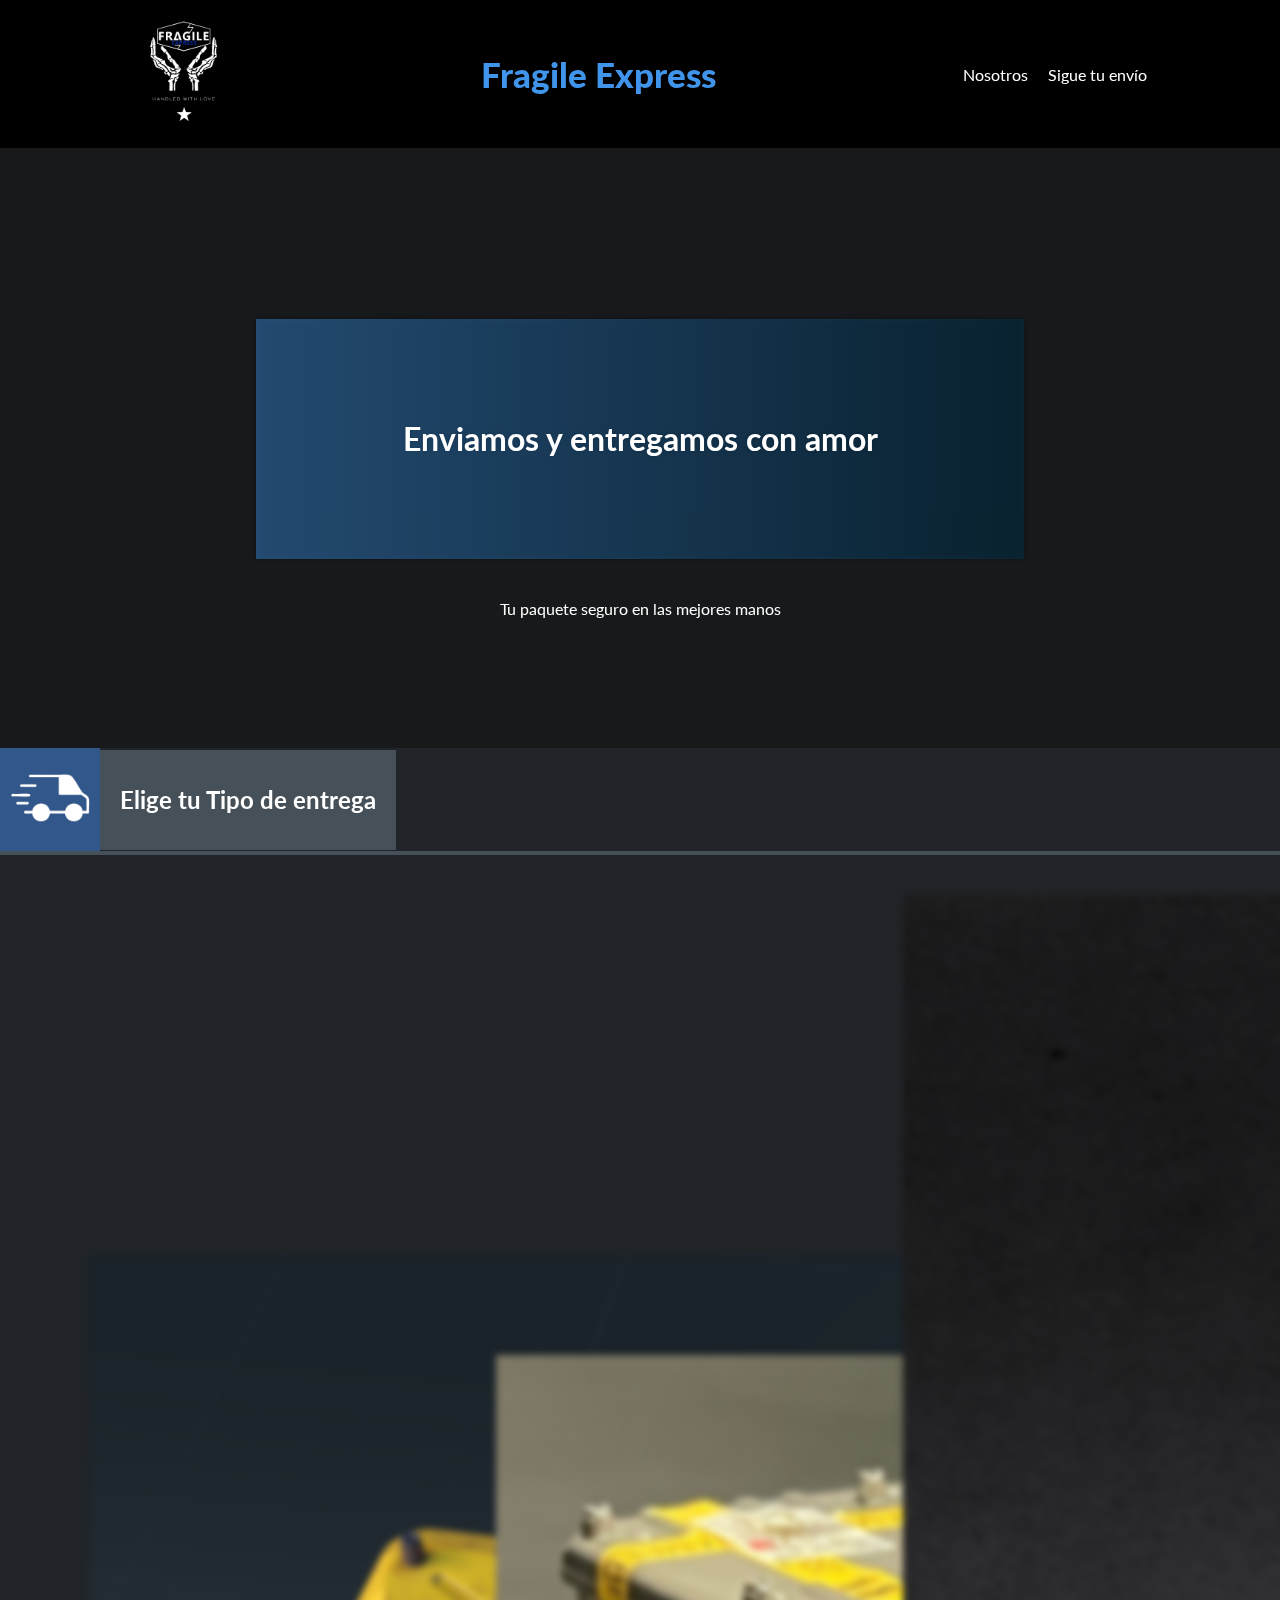
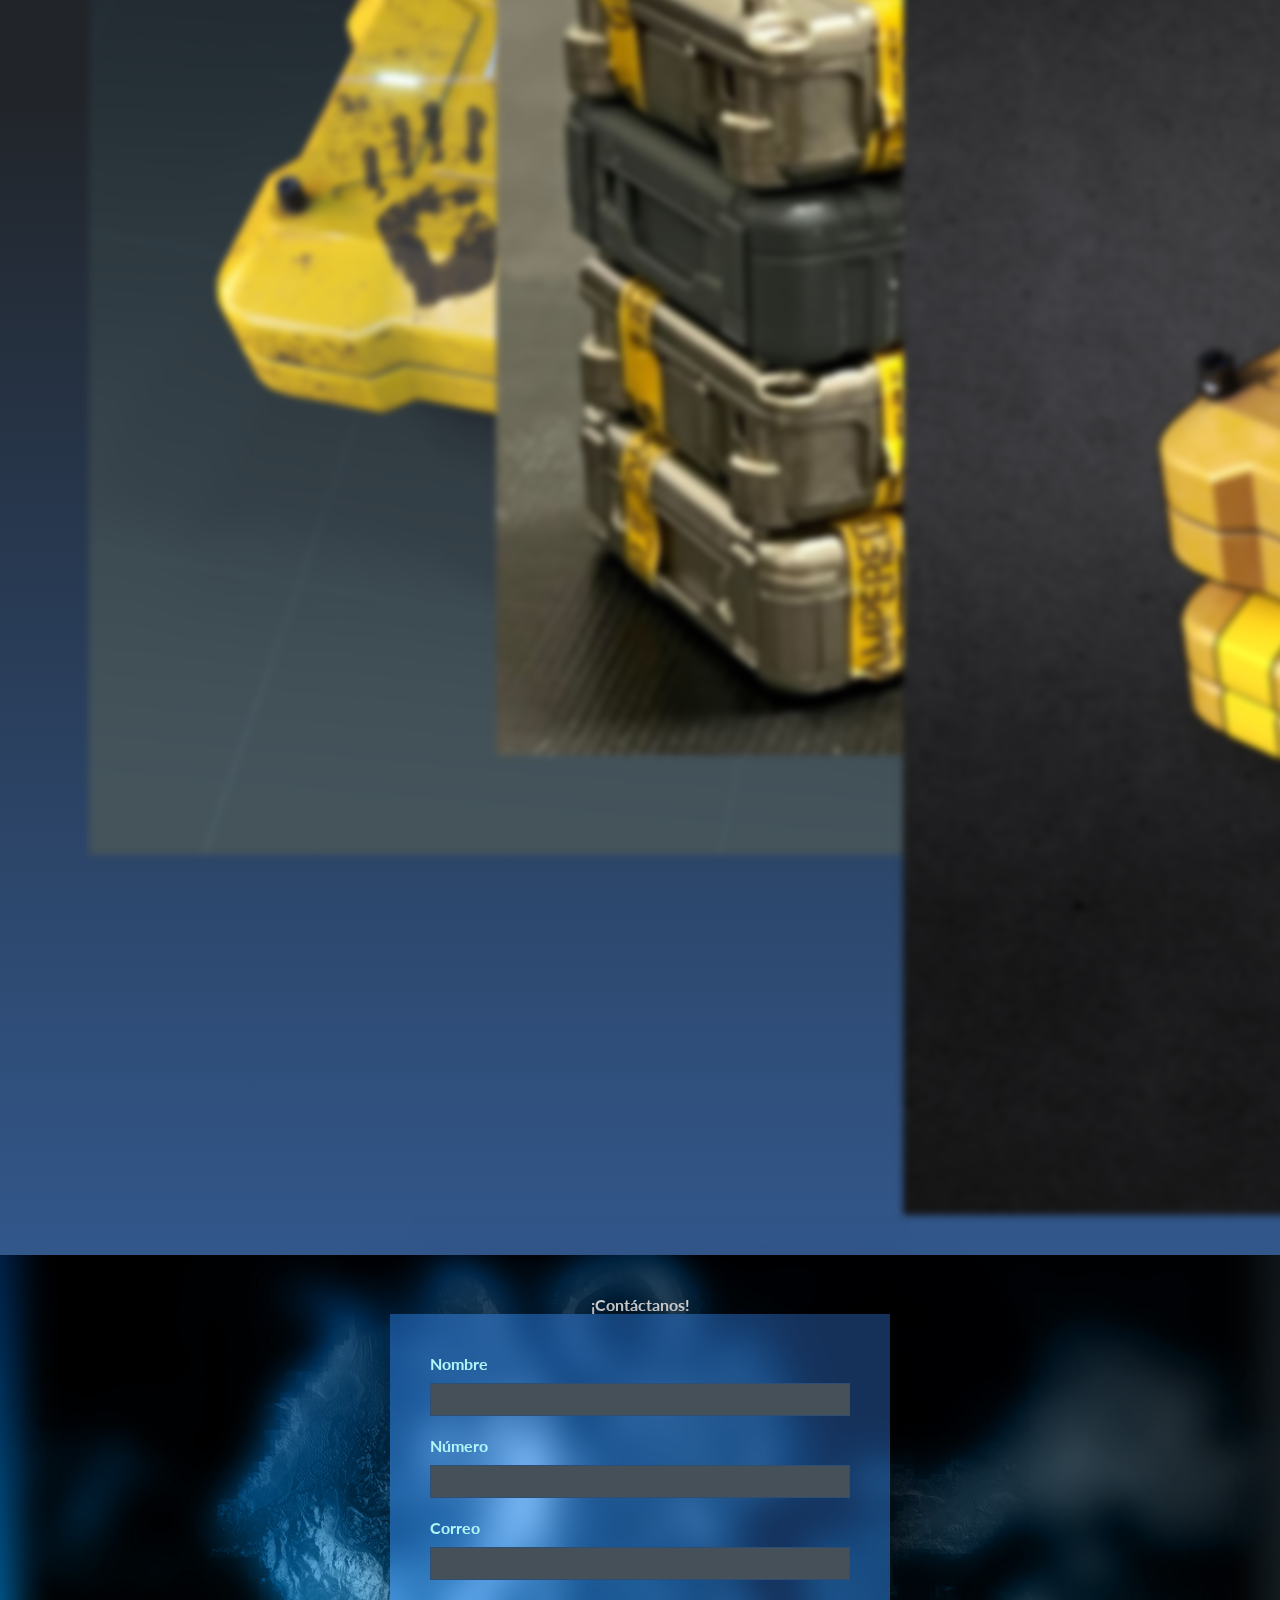
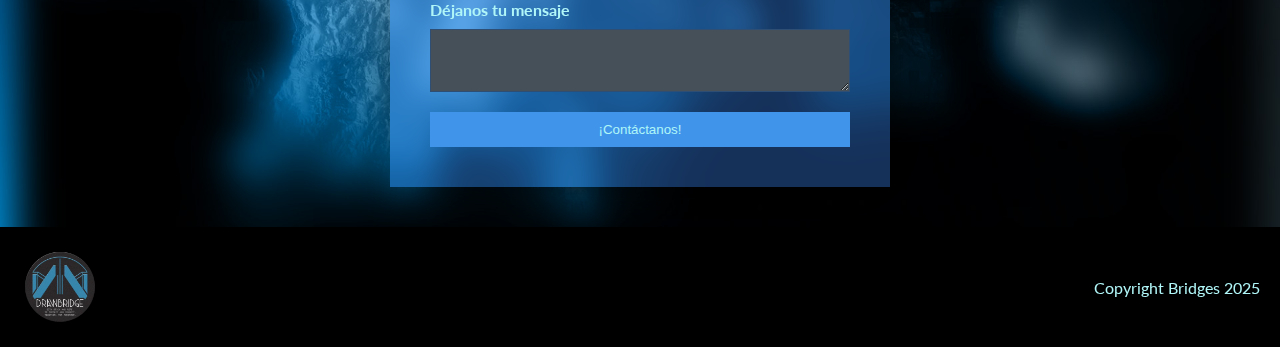
<file: index.html>
<!DOCTYPE html>
<html lang="en">
<head>
    <meta charset="UTF-8">
    <meta name="viewport" content="width=device-width, initial-scale=1.0">
    <title>Fragile Express</title>
    <meta name="description" content="Fragile Express - Servicio de envíos confiable y seguro para tus paquetes. Rastrea tu envío y contáctanos para más información.">

    <!-- Favicon -->
     <link rel="icon" type="/img/icon.png" href="./img/icon.png">

    <!-- Fuente -->
    <link rel="preconnect" href="https://fonts.googleapis.com">
    <link rel="preconnect" href="https://fonts.gstatic.com" crossorigin>
    <link href="https://fonts.googleapis.com/css2?family=Lato:ital,wght@0,100;0,300;0,400;0,700;0,900;1,100;1,300;1,400;1,700;1,900&display=swap" rel="stylesheet">

    <!-- Bootstrap -->
    <link href="https://cdn.jsdelivr.net/npm/bootstrap@5.3.0/dist/css/bootstrap.min.css" rel="stylesheet" integrity="sha384-9ndCyUaIbzAi2FUVXJi0CjmCapSmO7SnpJef0486qhLnuZ2cdeRhO02iuK6FUUVM" crossorigin="anonymous">

    <!-- CSS -->
    <link rel="stylesheet" href="./css/main.css">
</head>
<body>
    
    <!-- Header -->
    <header id="main-header">
        <div class="header-container">
            <a href="#" class="logo-link">
                <img id="logo" src="./img/logomain.webp" alt="Logo Fragile Express">
            </a>
            <p class="site-title">Fragile Express</p>
            <nav class="main-nav">
                <a class="nav-link" href="./pages/nosotros.html">Nosotros</a>
                <a class="nav-link" href="./pages/siguetuenvio.html">Sigue tu envío</a>
            </nav>
        </div>
    </header>

    <!-- Main Content -->
    <main>
        <!-- Sección principal -->
        <section id="cuerpo">
            <div class="textocuerpo">
                <h1>Enviamos y entregamos con amor</h1>
            </div>
            <div>
                <p>
                    Tu paquete seguro en las mejores manos
                </p>
            </div>
        </section>

        <!-- Cards de entrega -->
        <div>
            <div class="flex-entrega">
                <div class="fondo-entrega" >
                <img class="entregaico" src="./img/entrega.png" alt="">
                </div>
                <div>
                    <section id="entregas">
                        <div class="titulocard">
                            <h2>Elige tu Tipo de entrega</h2>
                        </div> 
                    </section>   
                </div>
            </div>
            
            <div class="bar">
            </div>
        </div> 
            <div class="fondocard">
                <!-- Card Bootstrap -->
                <div class="card card-paquete" style="width: 18rem;">
                    <img src="./img/paqpeque.jpg" class="card-img-top imagen-card" alt="Paquete pequeño">
                    <p class="head-text">Detalles</p>
                    <div class="card-body">
                        <div class="sub">
                        <img class="box-icon" src="./img/box-icon.svg" alt="">
                        <h5 class="card-title">
                        Paquetes Pequeños</h5>    
                        </div>
                        <p class="card-text">Para tus entregas rápidas y de poco esfuerzo</p>
                        <a href="#contacto" class="btn btn-primary btn-card">Contratar</a>
                    </div>
                </div>

                <div class="card card-paquete" style="width: 18rem;">
                    
                    <img src="./img/pqdmed.jpg" class="card-img-top imagen-card" alt="Paquete mediano">
                    <p class="head-text">Detalles</p>
                    <div class="card-body">
                        <div class="sub">
                        <img class="box-icon" src="./img/box-icon.svg" alt="">
                        <h5 class="card-title">
                        Paquetes Medianos</h5>    
                        </div>
                        <p class="card-text">Entregas que requieren esfuerzo</p>
                        <a href="#contacto" class="btn btn-primary btn-card">Contratar</a>
                    </div>
                </div>

                <div class="card card-paquete" style="width: 18rem;">
                    
                    <img src="./img/paqgrande.jpg" class="card-img-top imagen-card" alt="Paquete mediano">
                    <p class="head-text">Detalles</p>
                    <div class="card-body">
                        <div class="sub">
                        <img class="box-icon" src="./img/box-icon.svg" alt="">
                        <h5 class="card-title">
                        Paquetes Grandes</h5>    
                        </div>
                        <p class="card-text">Utilizaremos transporte de Porters</p>
                        <a href="#contacto" class="btn btn-primary btn-card">Contratar</a>
                    </div>
                </div>
                
            </div>
        </section>

        <!-- Formulario de contacto -->
        <section id="contacto">
            <h4>¡Contáctanos!</h4>
            <form action="" class="form-contacto">
                <label for="nombre">Nombre</label>
                <input type="text" id="nombre" name="nombre">

                <label for="tel">Número</label>
                <input type="telephone" id="tel" name="tel">

                <label for="mail">Correo</label>
                <input type="email" id="mail" name="mail">

                <label for="mensaje">Déjanos tu mensaje</label>
                <textarea id="mensaje" name="mensaje" cols="10" rows="3"></textarea>
                <button class="btn-card formbutt" type="submit" form="form1">¡Contáctanos!</button>
            </form>
        </section>
    </main>

    <!-- Footer -->
    <footer id="footer">
        <div class="footer-container">
            <img src="./img/logo footer.webp" alt="Logo Footer" class="footer-logo">
            <nav class="footer-nav">
                <ul class="footer-list">
                    <li><a href="#">Copyright Bridges 2025</a></li>
                </ul>
            </nav>
        </div>
    </footer>

    <!-- Bootstrap JS -->
    <script src="https://cdn.jsdelivr.net/npm/bootstrap@5.3.8/dist/js/bootstrap.bundle.min.js" integrity="sha384-FKyoEForCGlyvwx9Hj09JcYn3nv7wiPVlz7YYwJrWVcXK/BmnVDxM+D2scQbITxI" crossorigin="anonymous"></script>
</body>
</html>
</file>
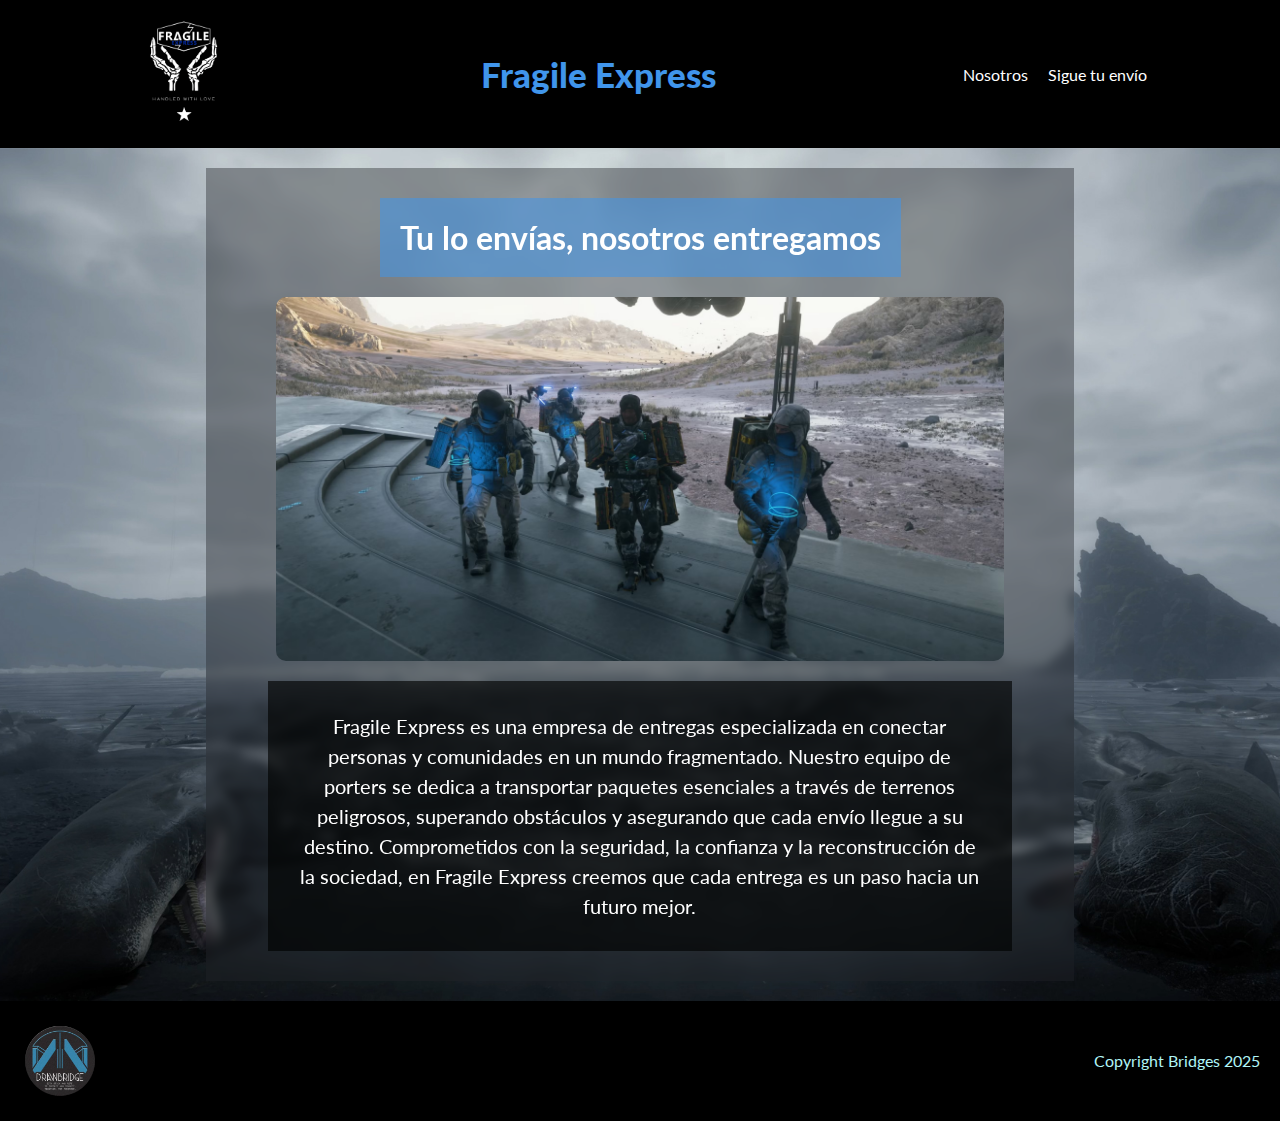
<file: pages/nosotros.html>
<!DOCTYPE html>
<html lang="en">
<head>
    <meta charset="UTF-8">
    <meta name="viewport" content="width=device-width, initial-scale=1.0">
    <title>Fragile Express</title>
    <meta name="description" content="Fragile Express - Servicio de envíos confiable y seguro para tus paquetes. Rastrea tu envío y contáctanos para más información.">
    
    <!-- Favicon -->
    <link rel="icon" type="/img/icon.png" href="./img/icon.png">


    
    <!-- Bootstrap -->
    <link href="https://cdn.jsdelivr.net/npm/bootstrap@5.3.0/dist/css/bootstrap.min.css" rel="stylesheet" integrity="sha384-9ndCyUaIbzAi2FUVXJi0CjmCapSmO7SnpJef0486qhLnuZ2cdeRhO02iuK6FUUVM" crossorigin="anonymous">

    <!-- CSS -->
    <link rel="stylesheet" href="../css/main.css">
    
    <!-- Fuente -->
    <link rel="preconnect" href="https://fonts.googleapis.com">
    <link rel="preconnect" href="https://fonts.gstatic.com" crossorigin>
    <link href="https://fonts.googleapis.com/css2?family=Lato:ital,wght@0,100;0,300;0,400;0,700;0,900;1,100;1,300;1,400;1,700;1,900&display=swap" rel="stylesheet">
</head>
<body>
    <!-- Header -->
    <header id="main-header">
        <div class="header-container">
            <a href="../index.html" class="logo-link">
                <img id="logo" src="../img/logomain.webp" alt="Logo Fragile Express">
            </a>
            <p class="site-title">Fragile Express</p>
            <nav class="main-nav">
                <a class="nav-link" href="#">Nosotros</a>
                <a class="nav-link" href="../pages/siguetuenvio.html">Sigue tu envío</a>
            </nav>
        </div>
    </header>

    <!-- Main Content -->
    <main>
        <section id="nosotros">
            <div class="contenido-noso">
                <h1>Tu lo envías, nosotros entregamos</h1>
                <img class="imagenporter" src="../img/porters.avif" alt="Porters Fragile Express">
                <p class="parrafo">
                    Fragile Express es una empresa de entregas especializada en conectar personas y comunidades en un mundo fragmentado. Nuestro equipo de porters se dedica a transportar paquetes esenciales a través de terrenos peligrosos, superando obstáculos y asegurando que cada envío llegue a su destino. Comprometidos con la seguridad, la confianza y la reconstrucción de la sociedad, en Fragile Express creemos que cada entrega es un paso hacia un futuro mejor.
                </p>
            </div>
        </section>
    </main>

    <!-- Footer -->
    <footer id="footer">
        <div class="footer-container">
            <img src="../img/logo footer.webp" alt="Logo Footer" class="footer-logo">
            <nav class="footer-nav">
                <ul class="footer-list">
                    <li><a href="#">Copyright Bridges 2025</a></li>
                </ul>
            </nav>
        </div>
    </footer>

    <!-- Bootstrap JS -->
    <script src="https://cdn.jsdelivr.net/npm/bootstrap@5.3.8/dist/js/bootstrap.bundle.min.js" integrity="sha384-FKyoEForCGlyvwx9Hj09JcYn3nv7wiPVlz7YYwJrWVcXK/BmnVDxM+D2scQbITxI" crossorigin="anonymous"></script>
</body>
</html>
</file>
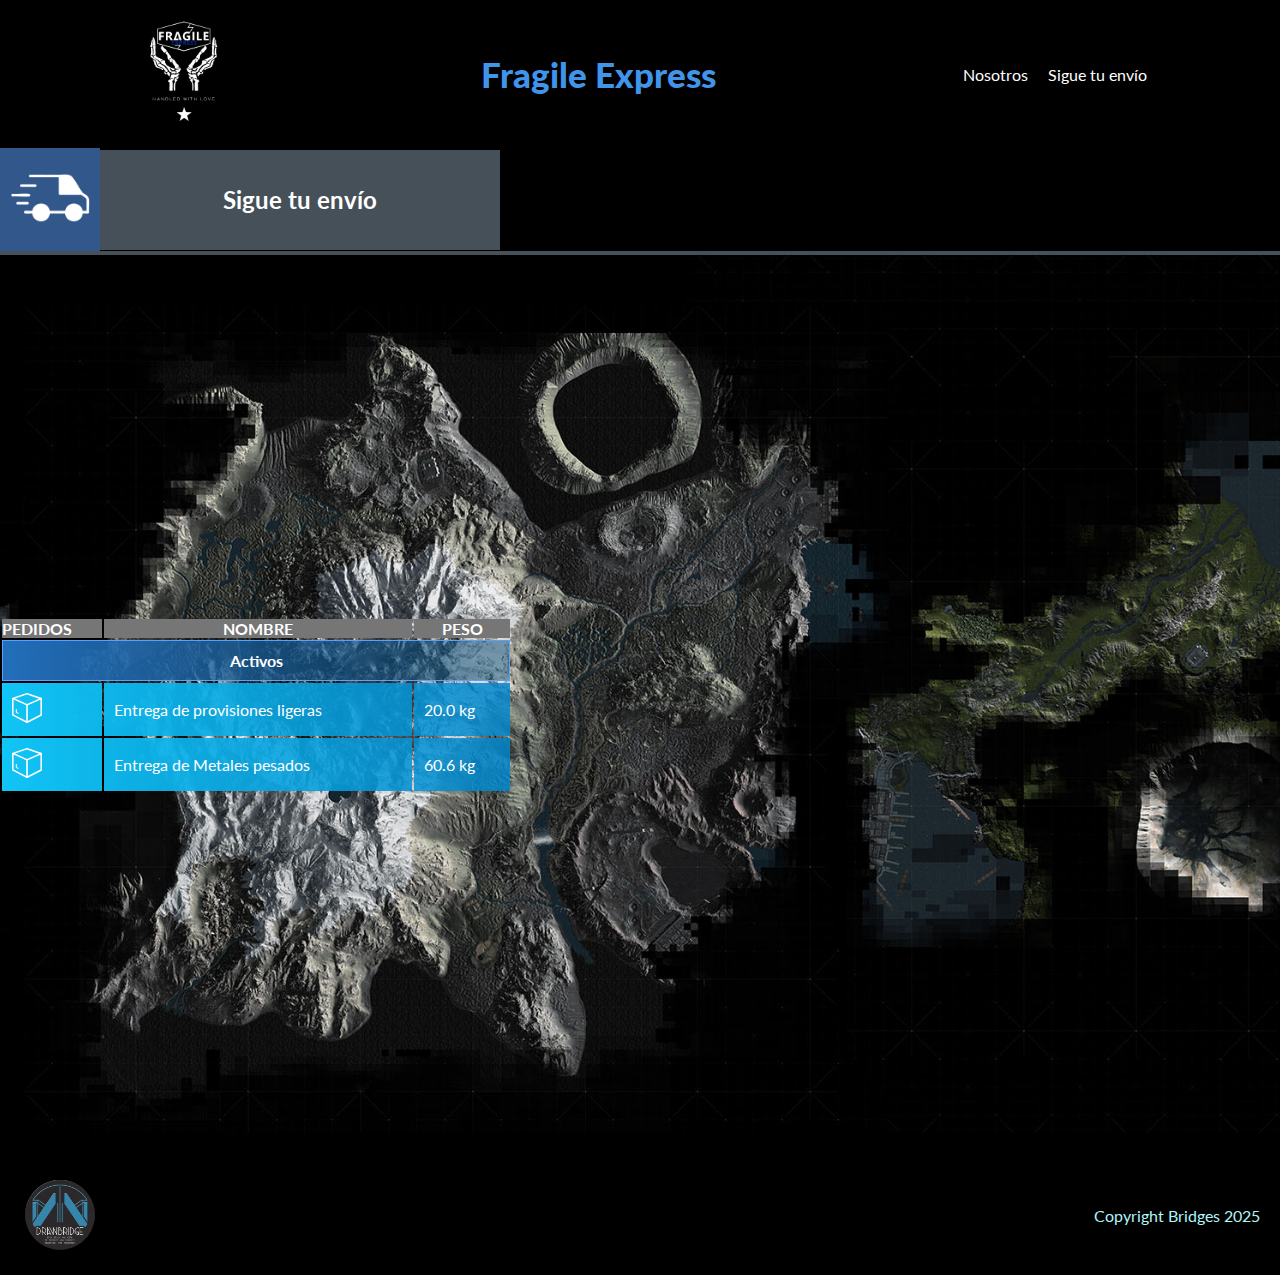
<file: pages/siguetuenvio.html>
<!DOCTYPE html>
<html lang="en">
<head>
    <meta charset="UTF-8">
    <meta name="viewport" content="width=device-width, initial-scale=1.0">
    <title>Fragile Express</title>
    <meta name="description" content="Sigue tu envío desde aquí! Rastrea el estado de tu paquete con Fragile Express y mantente informado en todo momento.">
    
    <!-- Favicon -->
     <link rel="icon" type="/img/icon.png" href="./img/icon.png">


    <!-- Bootstrap -->
    <link href="https://cdn.jsdelivr.net/npm/bootstrap@5.3.0/dist/css/bootstrap.min.css" rel="stylesheet" integrity="sha384-9ndCyUaIbzAi2FUVXJi0CjmCapSmO7SnpJef0486qhLnuZ2cdeRhO02iuK6FUUVM" crossorigin="anonymous">
    
    <!-- CSS -->
    <link rel="stylesheet" href="../css/main.css">
    
    <!-- Fuente -->
    <link rel="preconnect" href="https://fonts.googleapis.com">
    <link rel="preconnect" href="https://fonts.gstatic.com" crossorigin>
    <link href="https://fonts.googleapis.com/css2?family=Lato:ital,wght@0,100;0,300;0,400;0,700;0,900;1,100;1,300;1,400;1,700;1,900&display=swap" rel="stylesheet">
</head>
<body>
    <!-- Header -->
    <header id="main-header">
        <div class="header-container">
            <a href="../index.html" class="logo-link">
                <img id="logo" src="../img/logomain.webp" alt="Logo Fragile Express">
            </a>
            <p class="site-title">Fragile Express</p>
            <nav class="main-nav">
                <a class="nav-link" href="../pages/nosotros.html">Nosotros</a>
                <a class="nav-link" href="#">Sigue tu envío</a>
            </nav>
        </div>
    </header>

    <!-- Main Content -->
    <main id="mapaenvio">
        <div>
            <div class="flex-entrega">
                <div class="fondo-entrega" >
                <img class="entregaico" src="../img/entrega.png" alt="">
                </div>
                <div>
                    <section id="entregas">
                    <div class="titulocard">
                        <h2>Sigue tu envío</h2>
                    </div>    
                </div>
            </div>
            
            <div class="bar">
            </div>
        </div> 
        <div class="fondo-map">
            <div class="menu-map">
                <table class="tabla-simp">
                    <tr class="head-style">
                        <th class="columna1">PEDIDOS</th>
                        <th>NOMBRE</th>
                        <th>PESO</th>
                    </tr>
                    <tr>
                        <th class="fila-activos"  colspan="3">Activos</th>
                    </tr>
                    <tr class="fila-pedido">
                        <td class="envios"><img class="icon-map" src="../img/box-icon.svg" alt=""></td>
                        <td class="envios">Entrega de provisiones ligeras</td>
                        <td class="envios">20.0 kg</td>
                    </tr>
                    <tr class="fila-pedido">
                        <td class="envios"><img class="icon-map" src="../img/box-icon.svg" alt=""></td>
                        <td class="envios">Entrega de Metales pesados</td>
                        <td class="envios">60.6 kg</td>
                    </tr>
                </table>
            </div>
        </div>
      
    </main>

    <!-- Footer -->
    <footer id="footer">
        <div class="footer-container">
            <img src="../img/logo footer.webp" alt="Logo Footer" class="footer-logo">
            <nav class="footer-nav">
                <ul class="footer-list">
                    <li><a href="#">Copyright Bridges 2025</a></li>
                </ul>
            </nav>
        </div>
    </footer>

    <!-- Bootstrap JS -->
    <script src="https://cdn.jsdelivr.net/npm/bootstrap@5.3.8/dist/js/bootstrap.bundle.min.js" integrity="sha384-FKyoEForCGlyvwx9Hj09JcYn3nv7wiPVlz7YYwJrWVcXK/BmnVDxM+D2scQbITxI" crossorigin="anonymous"></script>
</body>
</html>
</file>
<file: css/main.css>
/*reset*/
* {
  margin: 0;
  padding: 0;
  box-sizing: border-box;
}

/*vaariables colores*/
:root {
  --color-primario: #32578b;
  --color-secundario: #212428;
  --color-terciario: #2e4f73;
  --color-cuartario: #465058;
  --color-quinto: #b0f5f7;
  --color-sexto: #4095eb;
  --color-blanco: #fff;
  --color-negro: #000;
}

/*body*/
body {
  font-family: "Lato", sans-serif;
  background-color: var(--color-secundario);
  color: var(--color-blanco);
}

/*header*/
#main-header {
  background-color: var(--color-negro);
  color: var(--color-blanco);
  padding: 10px;
  position: sticky;
  top: 0;
  z-index: 1;
}
#main-header .header-container {
  display: flex;
  justify-content: space-around;
  align-items: center;
  flex-wrap: wrap;
}
#main-header .header-container .logo-link #logo {
  width: 100px;
}
#main-header .header-container .site-title {
  font-size: 35px;
  font-weight: 900;
  color: var(--color-sexto);
}
#main-header .header-container .main-nav {
  display: flex;
  gap: 20px;
}
#main-header .header-container .main-nav .nav-link {
  text-decoration: none;
  color: var(--color-blanco);
}

/*tag solo*/
h1 {
  font-weight: 700;
  text-align: center;
  margin-bottom: 0;
}

p {
  text-align: center;
  color: var(--color-blanco);
}

/*main*/
#cuerpo {
  box-shadow: inset 0 0 0 50vw rgba(0, 0, 0, 0.3);
  background: url(https://cdn0.tnwcdn.com/wp-content/blogs.dir/1/files/2019/10/DEST_Screen_PS4Pro_4K_E32018_00004_1528773007.jpg);
  background-size: cover;
  background-position: center;
  height: 600px;
  display: flex;
  flex-direction: column;
  justify-content: center;
  align-items: center;
}
#cuerpo .textocuerpo:hover {
  background-color: rgba(33, 128, 252, 0.4980392157);
}
#cuerpo .textocuerpo {
  transition: 1.5s;
  width: 60%;
  height: 40%;
  background: linear-gradient(90deg, rgba(64, 150, 235, 0.445) 0%, rgba(0, 66, 102, 0.363) 100%);
  margin: 40px;
  padding: 30px;
  display: flex;
  flex-direction: column;
  align-items: center;
  justify-content: center;
  backdrop-filter: blur(5px);
  filter: drop-shadow(0px 0px 2px var(--color-negro));
}
#cuerpo .textocuerpo h2 {
  font-size: 50px;
}
#cuerpo .textocuerpo p {
  font-size: 24px;
}

/*titulo entrega*/
.flex-entrega {
  display: flex;
  align-items: center;
}
.flex-entrega .fondo-entrega {
  background-color: var(--color-primario);
  padding: 10px;
}
.flex-entrega .fondo-entrega .entregaico {
  width: 80px;
}
.flex-entrega #entregas .titulocard {
  background-color: var(--color-cuartario);
  color: var(--color-blanco);
  padding: 20px;
  display: flex;
  justify-content: center;
  align-items: center;
  height: 100px;
}
.flex-entrega #entregas .titulocard h2 {
  font-weight: 700;
  text-align: center;
  margin-bottom: 0;
}

.bar {
  border-style: solid;
  border-width: 2px;
  border-color: var(--color-cuartario);
}

/*cards entrega*/
.fondocard {
  display: flex;
  flex-wrap: wrap;
  gap: 20px;
  align-items: center;
  padding: 40px;
  justify-content: space-around;
  background: linear-gradient(0deg, var(--color-primario) 0%, var(--color-secundario) 59%);
}
.fondocard .card-paquete {
  display: flex;
  background-color: rgba(255, 255, 255, 0);
  border: 0;
  width: 33%;
  border: #fff;
}
.fondocard .card-paquete .imagen-card {
  transition: transform 0.2s;
  filter: blur(3.5px);
}
.fondocard .card-paquete .imagen-card:hover {
  filter: blur(0px);
}
.fondocard .card-paquete .head-text {
  text-align: left;
  text-transform: uppercase;
  background-color: rgba(118, 118, 118, 0.405);
  margin-bottom: 0;
}
.fondocard .card-paquete .card-body:hover {
  transform: scale(1.1); /* (150% zoom - Note: if the zoom is too large, it will go outside of the viewport) */
}
.fondocard .card-paquete .card-body {
  transition: transform 0.2s;
  display: flex;
  flex-direction: column;
  text-align: center;
  padding: 10px;
}
.fondocard .card-paquete .card-body .sub {
  column-gap: 20px;
  display: flex;
  flex-direction: row;
  align-items: center;
  padding-bottom: 10px;
}
.fondocard .card-paquete .card-body .sub .box-icon {
  fill: white;
  width: 30px;
}
.fondocard .card-paquete .card-body .sub .card-title {
  color: white;
  font-weight: bold;
}
.fondocard .card-paquete .card-body .card-text {
  border-bottom: solid 1px var(--color-blanco);
  padding-bottom: 10px;
  margin-bottom: 0;
  text-align: left;
  color: #c4c4c4;
}
.fondocard .card-paquete .card-body .btn-card {
  margin-top: 10px;
  border-radius: 0;
  background-color: var(--color-sexto);
}

/*contacto*/
#contacto {
  padding: 40px;
  display: flex;
  flex-direction: column;
  align-items: center;
  background: url(../img/form-back.jpg);
  background-repeat: no-repeat;
  background-size: cover;
  background-position: center;
}
#contacto .form-contacto {
  display: flex;
  flex-direction: column;
  gap: 10px;
  width: 500px;
  padding: 40px;
  backdrop-filter: blur(15px);
  background-color: rgba(59, 140, 255, 0.3490196078);
  box-shadow: 20px 20px 80px rgba(0, 0, 0, 0.8666666667);
}
#contacto .form-contacto label {
  font-weight: 700;
  color: var(--color-quinto);
}
#contacto .form-contacto input, #contacto .form-contacto textarea {
  border: 1px solid var(--color-terciario);
  padding: 8px;
  margin-bottom: 10px;
  background-color: var(--color-cuartario);
  color: var(--color-blanco);
}
#contacto .form-contacto .formbutt:hover {
  background-color: #2e4f73;
}
#contacto .form-contacto .formbutt {
  background-color: #4095eb;
  color: var(--color-quinto);
  border-style: none;
  padding: 10px;
}

/*footer*/
#footer {
  background-color: var(--color-negro);
  color: var(--color-blanco);
  padding: 20px;
}
#footer .footer-container {
  display: flex;
  align-items: center;
  justify-content: space-between;
  flex-wrap: wrap;
}
#footer .footer-container .footer-logo {
  width: 80px;
}
#footer .footer-container .footer-list {
  display: flex;
  gap: 20px;
  list-style: none;
}
#footer .footer-container .footer-list a {
  color: var(--color-quinto);
  text-decoration: none;
}

/*Responsive queries*/
@media (max-width: 768px) {
  #cuerpo {
    height: 360px;
  }
  #cuerpo .textocuerpo {
    width: 80%;
    height: 45%;
  }
  #cuerpo .textocuerpo h2 {
    font-size: 35px;
  }
  .fondocard .card-paquete .imagen-card {
    filter: blur(0px);
  }
  #contacto .form-contacto {
    width: 100%;
  }
  .footer .footer-container {
    display: flex;
    align-items: center;
    justify-content: center;
    flex-wrap: wrap;
  }
}
/*pagina nosotros*/
#nosotros {
  background: url(../img/nosotrosback.jpg);
  display: flex;
  flex-direction: column;
  align-items: center;
  width: 100%;
  height: 90%;
  padding: 20px;
  justify-content: space-between;
  background-size: cover;
  background-position: center;
}
#nosotros .contenido-noso {
  width: 70%;
  background-color: rgba(33, 36, 40, 0.4);
  padding: 30px;
  display: flex;
  flex-direction: column;
  row-gap: 20px;
  justify-content: center;
  align-items: center;
  backdrop-filter: blur(5px);
}
#nosotros .contenido-noso h1 {
  padding: 20px;
  background-color: rgba(64, 150, 235, 0.5411764706);
}
#nosotros .contenido-noso .imagenporter {
  width: 90%;
  border-radius: 10px;
}
#nosotros .contenido-noso .parrafo {
  top: 80%;
  text-align: center;
  color: var(--color-blanco);
  width: 92%;
  background-color: rgba(0, 0, 0, 0.631372549);
  padding: 30px;
  font-size: 20px;
  line-height: 1.5em;
}

/*Responsive queries*/
@media (max-width: 768px) {
  #nosotros .contenido-noso {
    width: 100%;
    padding: 0px;
  }
  #nosotros .contenido-noso h2 {
    padding: 13px;
  }
  #nosotros .contenido-noso .parrafo {
    font-size: 13px;
  }
}
/*pagina sigue tu envio*/
#mapaenvio {
  background-color: var(--color-negro);
  color: var(--color-blanco);
}
#mapaenvio .flex-entrega {
  display: flex;
  align-items: center;
}
#mapaenvio .flex-entrega .fondo-entrega {
  background-color: var(--color-primario);
  padding: 10px;
}
#mapaenvio .flex-entrega .fondo-entrega .entregaico {
  width: 80px;
}
#mapaenvio .flex-entrega .titulocard {
  background-color: var(--color-cuartario);
  color: var(--color-blanco);
  padding: 20px;
  display: flex;
  justify-content: center;
  align-items: center;
  width: 400px;
  height: 100px;
}
#mapaenvio .fondo-map {
  background: url(../img/map.jpg);
  height: 100vh;
  display: flex;
  justify-content: center;
  align-items: center;
  background-position: center;
  background-repeat: no-repeat;
  background-size: cover;
}
#mapaenvio .fondo-map .menu-map {
  width: 100%;
}
#mapaenvio .fondo-map .menu-map .tabla-simp:hover {
  box-shadow: 5px 5px 30px rgba(8, 132, 248, 0.842);
}
#mapaenvio .fondo-map .menu-map .tabla-simp {
  transition: 1s;
  width: 40%;
  backdrop-filter: 10px;
}
#mapaenvio .fondo-map .menu-map .tabla-simp .head-style {
  background: rgb(118, 118, 118);
}
#mapaenvio .fondo-map .menu-map .tabla-simp .head-style .columna1 {
  width: 30px;
  padding-right: 30px;
}
#mapaenvio .fondo-map .menu-map .tabla-simp .fila-activos {
  padding: 10px;
  background: linear-gradient(90deg, rgb(35, 111, 187) 0%, rgba(0, 66, 102, 0.475) 100%);
  border-style: solid;
  border-width: 1px;
  border-color: #59a1ff;
}
#mapaenvio .fondo-map .menu-map .tabla-simp .fila-pedido:hover {
  background: linear-gradient(90deg, rgb(19, 115, 194) 0%, rgba(3, 74, 132, 0.836) 100%);
}
#mapaenvio .fondo-map .menu-map .tabla-simp .fila-pedido {
  transition: 1s;
  background: linear-gradient(90deg, rgb(17, 197, 247) 0%, rgba(0, 133, 204, 0.836) 100%);
  border-spacing: 2px;
}
#mapaenvio .fondo-map .menu-map .tabla-simp .fila-pedido .envios {
  padding: 10px;
  border-style: hidden;
  margin-top: 5px;
  border-spacing: 2px;
}
#mapaenvio .fondo-map .menu-map .tabla-simp .fila-pedido .envios .icon-map {
  width: 30px;
}

/*Responsive queries*/
@media (max-width: 768px) {
  #mapaenvio .flex-entrega .titulocard {
    width: auto;
  }
}

/*# sourceMappingURL=main.css.map */
</file>
